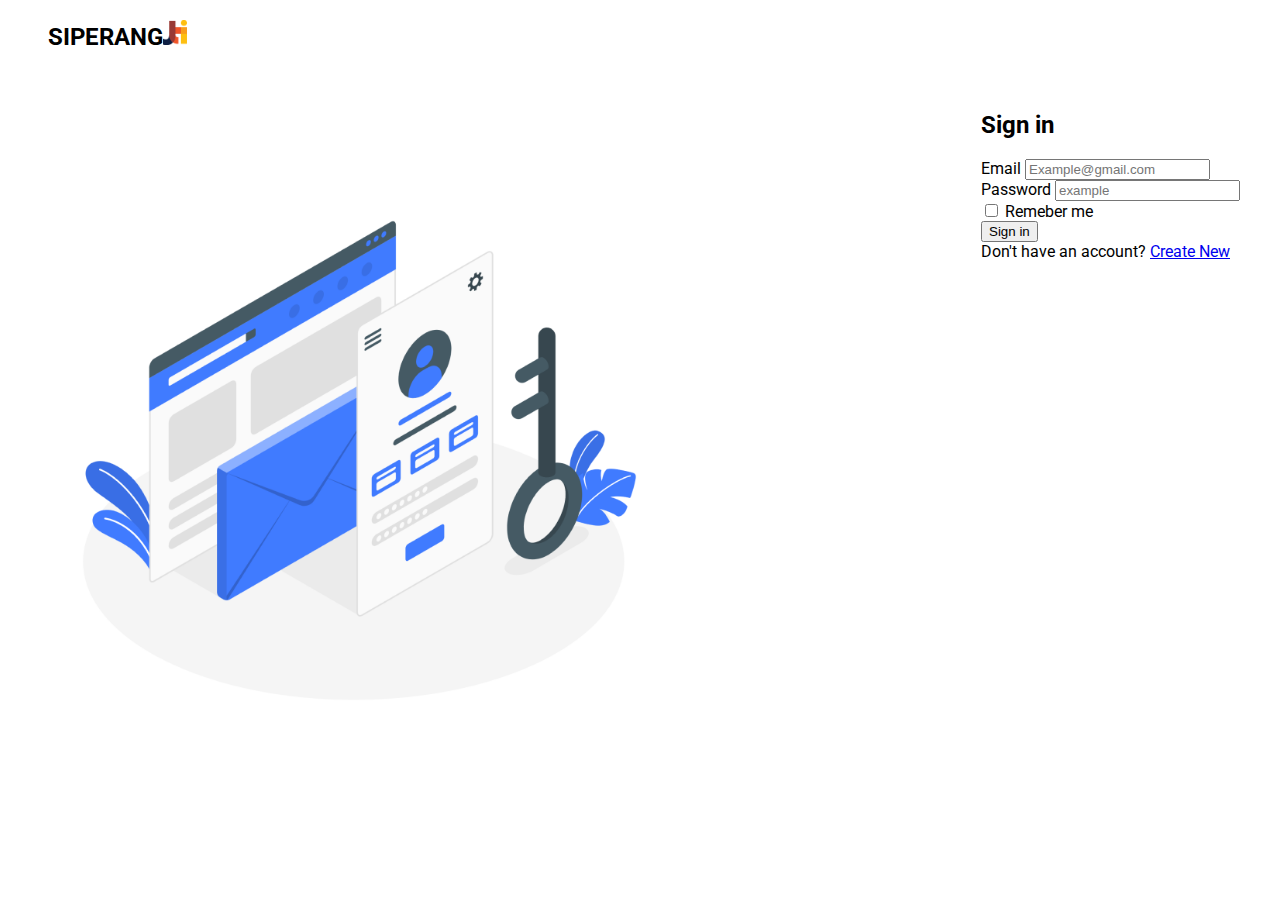
<file: Super Admin/light/login/index.html>
<!DOCTYPE html>
<html lang="en">
  <head>
    <meta charset="UTF-8">
    <meta name="viewport" content="width=device-width, initial-scale=1.0">
    <title>Login</title>
    <link rel="stylesheet" href=".//css/style.css">
    <!-- Bootstrap -->
    <link href="https://cdn.jsdelivr.net/npm/bootstrap@5.3.2/dist/css/bootstrap.min.css" rel="stylesheet" integrity="sha384-T3c6CoIi6uLrA9TneNEoa7RxnatzjcDSCmG1MXxSR1GAsXEV/Dwwykc2MPK8M2HN" crossorigin="anonymous">
    <!-- Font -->
    <link rel="preconnect" href="https://fonts.googleapis.com">
    <link rel="preconnect" href="https://fonts.gstatic.com" crossorigin>
    <link href="https://fonts.googleapis.com/css2?family=Poppins:wght@100;200;400;700;800;900&family=Roboto:wght@400;700&display=swap" rel="stylesheet">
  </head>
  <body>
    <div class="header">
      <h2 class="logo">SIPERANG<img class="logo" src="../login/img/logo.png" width="2%"></h2>
    </div>
    <div class="bg-img">
      <div class="container">
        <div class="row">
          <span class="border rounded-3 shadow bg-white align-items-center col-5">
            <div class="form col">
              <form class="signin-form">
                <div class="form">
                  <h2>Sign in</h2>
                  <div class="mb-3">
                    <label for="exampleInputEmail1" class="form-label">Email</label>
                    <input type="email" class="form-control" placeholder="Example@gmail.com" aria-describedby="emailHelp">
                  </div>
                  <div class="mb-3">
                    <label for="exampleInputPassword1" class="form-label">Password</label>
                    <input type="password" class="form-control" placeholder="example">
                  </div>
              <div class="mb-3 form-check">
                <input type="checkbox" class="form-check-input" id="exampleCheck1">
                <label class="form-check-label" for="exampleCheck1">Remeber me</label>
              </div>
              <button type="submit" class="btn btn-primary w-100">Sign in</button>
              <div class="create-new text-center">
                Don't have an account? 
                <a href="signup">Create New</a>
              </div>
            </form>
          </div>
        </span>
      </div>
      </div>
    </div>
  </body>
</html>
</file>
<file: Super Admin/light/login/css/style.css>
:root {
  --switch-bg: #7d8fa9;
  --switch-circle-bg: #3b4758;
  --icon-sun: #fff;
  --icon-moon: #fff;
}

body {
  font-family: "Roboto", sans-serif;
}

body,
html {
  height: 100%;
}

#theme-switcher {
  background-color: var(--switch-bg);
  border-radius: 50px;
  display: flex;
  align-items: center;
  gap: 1.33rem;
  cursor: pointer;
}
.container {
  position: absolute;
  right: 0;
}

.bg-img {
  background-image: url("../img/signin-1.png");
  min-height: 93vh;
  background-position: center;
  background-repeat: no-repeat;
  background-size: cover;
  position: relative;
}

div .logo h2 {
  font-weight: 700;
}

.header {
  margin-left: 2.5rem;
}

.signin-form {
  height: 75vh;
}

.form {
  margin-top: 2.5rem;
  margin-left: 1rem;
  margin-right: 1rem;
}

div .form h2 {
  font-size: 24;
  font-weight: 700;
}

.form-label {
  font-size: 12;
  font-weight: 400;
}
</file>
